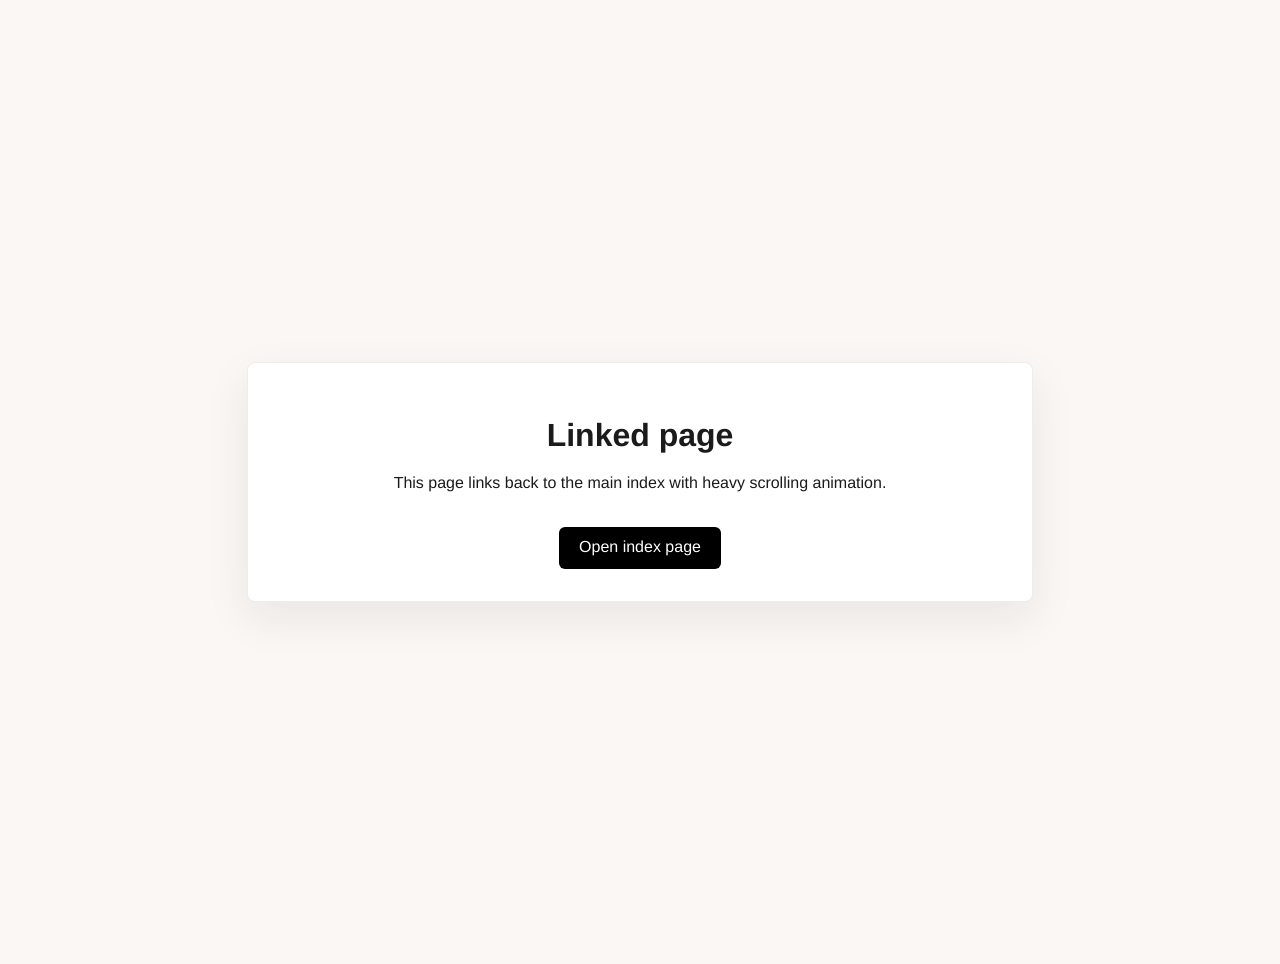
<file: linked.html>
<!doctype html>
<html lang="en">
  <head>
    <meta charset="utf-8" />
    <meta name="viewport" content="width=device-width,initial-scale=1" />
    <title>Linked Page — THE SOCIAL</title>
    <link href="styles.css" rel="stylesheet" />
  </head>
  <body class="linked-page">
    <div class="link-card">
      <h1>Linked page</h1>
      <p>
        This page links back to the main index with heavy scrolling animation.
      </p>
      <a href="index.html">Open index page</a>
    </div>
  </body>
</html>
</file>
<file: styles.css>
body {
  background: #fbf7f5;
  color: #1c1b1b;
  font-family: "Outfit", sans-serif;
  -webkit-font-smoothing: antialiased;
  text-rendering: geometricPrecision;
}

img {
  display: block;
}

button,
a {
  -webkit-tap-highlight-color: transparent;
}

button {
  cursor: pointer;
}

.material-symbols-outlined {
  font-variation-settings:
    "FILL" 0,
    "wght" 300,
    "GRAD" 0,
    "opsz" 24;
  vertical-align: middle;
}

.architectural-grid {
  display: grid;
  grid-template-columns: repeat(12, 1fr);
  gap: 16px;
}

.tracking-editorial {
  letter-spacing: -0.04em;
}

.tracking-label {
  letter-spacing: 0.25em;
}

.site-nav {
  box-shadow: 0 1px 0 rgb(28 27 27 / 0.05);
}

.site-brand {
  letter-spacing: -0.035em;
}

.nav-link {
  position: relative;
  color: #6b6f72;
  transition: color 180ms ease;
}

.nav-link:hover,
.nav-link.is-active {
  color: #000;
}

.nav-link.is-active::after {
  position: absolute;
  right: 0;
  bottom: -8px;
  left: 0;
  height: 1px;
  content: "";
  background: #00a3ff;
}

.soft-card,
.profile-card,
.event-card-hover,
.kinetic-scroll-item {
  transition:
    transform 360ms ease,
    border-color 360ms ease,
    box-shadow 360ms ease;
}

.soft-card:hover,
.profile-card:hover,
.event-card-hover:hover,
.kinetic-scroll-item:hover {
  transform: translateY(-4px);
}

.event-card-hover img,
.kinetic-scroll-item img,
.grayscale-reveal {
  transition:
    filter 700ms ease,
    transform 900ms cubic-bezier(0.2, 0.9, 0.2, 1),
    opacity 700ms ease;
}

.event-card-hover:hover img,
.kinetic-scroll-item:hover img,
.grayscale-reveal.revealed {
  filter: grayscale(0);
  transform: scale(1.03);
}

.event-hero {
  padding-top: 40px;
}

.member-hero {
  padding-top: 168px;
}

.member-modal {
  position: fixed;
  inset: 0;
  z-index: 100;
  display: grid;
  padding: 112px 32px 40px;
  overflow-y: auto;
  background: rgb(253 248 248 / 0.8);
  backdrop-filter: blur(16px) saturate(1.15);
  -webkit-backdrop-filter: blur(16px) saturate(1.15);
}

.member-modal.hidden {
  display: none;
}

.member-modal-close {
  position: fixed;
  top: 28px;
  right: 28px;
  z-index: 101;
  display: grid;
  width: 44px;
  height: 44px;
  place-items: center;
  font-family: "Outfit", sans-serif;
  font-size: 18px;
  font-weight: 500;
  line-height: 1;
  color: #1c1b1b;
  background: #fff;
  border: 1px solid rgb(28 27 27 / 0.12);
  border-radius: 999px;
  transition:
    color 180ms ease,
    background 180ms ease,
    transform 180ms ease;
}

.member-modal-close:hover {
  color: #fff;
  background: #1c1b1b;
  transform: scale(1.04);
}

.member-modal-panel {
  display: grid;
  grid-template-columns: minmax(280px, 420px) minmax(280px, 520px);
  gap: 48px;
  align-items: start;
  width: min(100%, 1040px);
  margin: 0 auto;
  padding: 28px;
  background: rgb(255 255 255 / 0.72);
  border: 1px solid rgb(255 255 255 / 0.7);
  border-radius: 24px;
  box-shadow:
    0 30px 90px rgb(28 27 27 / 0.18),
    inset 0 1px 0 rgb(255 255 255 / 0.85);
  backdrop-filter: blur(22px) saturate(1.2);
  -webkit-backdrop-filter: blur(22px) saturate(1.2);
}

.member-modal-portrait {
  display: grid;
  min-height: 560px;
  place-items: center;
  color: rgb(28 27 27 / 0.28);
  background: #e5e2e1;
  border: 1px solid rgb(28 27 27 / 0.08);
}

.member-modal-portrait .material-symbols-outlined {
  font-size: 56px;
}

.member-modal-about {
  margin-top: 10px;
  padding: 32px;
  background: rgb(255 255 255 / 0.78);
  border: 1px solid rgb(255 255 255 / 0.82);
  border-radius: 18px;
  box-shadow: 0 18px 60px rgb(28 27 27 / 0.08);
}

.custom-grid-border {
  border-right: 1px solid rgb(196 199 199 / 0.18);
  border-bottom: 1px solid rgb(196 199 199 / 0.18);
}

.hide-scrollbar {
  scrollbar-width: none;
}

.hide-scrollbar::-webkit-scrollbar {
  display: none;
}

.linked-page {
  display: grid;
  min-height: 100vh;
  padding: 24px;
  place-items: center;
}

.link-card {
  width: min(100%, 720px);
  padding: 32px;
  text-align: center;
  background: #fff;
  border: 1px solid rgb(28 27 27 / 0.08);
  border-radius: 8px;
  box-shadow: 0 16px 45px rgb(28 27 27 / 0.08);
}

.link-card a {
  display: inline-block;
  padding: 12px 20px;
  margin-top: 18px;
  color: #fff;
  text-decoration: none;
  background: #000;
  border-radius: 6px;
  transition: background 180ms ease;
}

.link-card a:hover {
  background: #00a3ff;
}

.video-overlay {
  background:
    linear-gradient(to bottom, rgb(0 0 0 / 0.35), rgb(0 0 0 / 0.7)),
    radial-gradient(circle at center, transparent 0, rgb(0 0 0 / 0.38) 72%);
}

.noir-gradient {
  background: linear-gradient(
    to top,
    rgb(0 0 0 / 0.78),
    rgb(0 0 0 / 0.08) 62%,
    transparent
  );
}

.live-indicator {
  animation: livePulse 1.8s ease-in-out infinite;
}

.text-accent-blue,
.text-secondary-accent {
  color: #00a3ff;
}

.bg-accent-blue,
.bg-secondary-accent {
  background-color: #00a3ff;
}

.border-accent-blue,
.border-secondary-accent {
  border-color: #00a3ff;
}

.hover\:text-accent-blue:hover,
.hover\:text-secondary-accent:hover {
  color: #00a3ff;
}

.hover\:bg-secondary-accent:hover {
  background-color: #00a3ff;
}

.hover\:border-secondary-accent\/40:hover {
  border-color: rgb(0 163 255 / 0.4);
}

.bg-secondary-accent\/5 {
  background-color: rgb(0 163 255 / 0.05);
}

.bg-secondary-accent\/10 {
  background-color: rgb(0 163 255 / 0.1);
}

.bg-accent-blue\/90 {
  background-color: rgb(0 163 255 / 0.9);
}

.border-accent-blue\/30 {
  border-color: rgb(0 163 255 / 0.3);
}

.font-label-sm {
  font-family: "Outfit", sans-serif;
  font-size: 11px;
  font-weight: 600;
  line-height: 1;
  letter-spacing: 0.15em;
}

.text-label-sm {
  font-size: 11px;
  line-height: 1;
}

.px-xs {
  padding-right: 4px;
  padding-left: 4px;
}

.py-xs {
  padding-top: 4px;
  padding-bottom: 4px;
}

.px-sm {
  padding-right: 8px;
  padding-left: 8px;
}

.py-sm {
  padding-top: 8px;
  padding-bottom: 8px;
}

.px-md {
  padding-right: 16px;
  padding-left: 16px;
}

.py-md {
  padding-top: 16px;
  padding-bottom: 16px;
}

.px-lg {
  padding-right: 24px;
  padding-left: 24px;
}

.py-lg {
  padding-top: 24px;
  padding-bottom: 24px;
}

.p-lg {
  padding: 24px;
}

.p-xl {
  padding: 40px;
}

.px-xl {
  padding-right: 40px;
  padding-left: 40px;
}

.py-xl {
  padding-top: 40px;
  padding-bottom: 40px;
}

.px-2xl {
  padding-right: 80px;
  padding-left: 80px;
}

.py-2xl {
  padding-top: 96px;
  padding-bottom: 96px;
}

.pt-2xl {
  padding-top: 96px;
}

.pb-2xl {
  padding-bottom: 96px;
}

.mb-xs {
  margin-bottom: 4px;
}

.mb-sm {
  margin-bottom: 8px;
}

.mb-md {
  margin-bottom: 16px;
}

.mb-lg {
  margin-bottom: 24px;
}

.mb-xl {
  margin-bottom: 40px;
}

.mb-2xl {
  margin-bottom: 80px;
}

.mt-md {
  margin-top: 16px;
}

.mt-xl {
  margin-top: 40px;
}

.mt-2xl {
  margin-top: 80px;
}

.gap-sm {
  gap: 8px;
}

.gap-md {
  gap: 16px;
}

.gap-lg {
  gap: 24px;
}

.gap-xl {
  gap: 40px;
}

.gap-base {
  gap: 8px;
}

@media (max-width: 767px) {
  .site-nav > div {
    padding-right: 24px;
    padding-left: 24px;
  }

  .site-brand {
    max-width: 220px;
    font-size: 17px;
    line-height: 1.05;
  }

  .px-2xl {
    padding-right: 24px;
    padding-left: 24px;
  }

  .py-2xl {
    padding-top: 72px;
    padding-bottom: 72px;
  }

  .event-hero {
    padding-top: 28px;
  }

  .member-hero {
    padding-top: 132px;
  }

  .member-modal {
    padding: 84px 16px 24px;
  }

  .member-modal-close {
    top: 18px;
    right: 18px;
  }

  .member-modal-panel {
    grid-template-columns: 1fr;
    gap: 22px;
    padding: 16px;
    border-radius: 20px;
  }

  .member-modal-portrait {
    min-height: 420px;
  }

  .member-modal-about {
    margin-top: 0;
    padding: 24px;
  }
}
</file>
